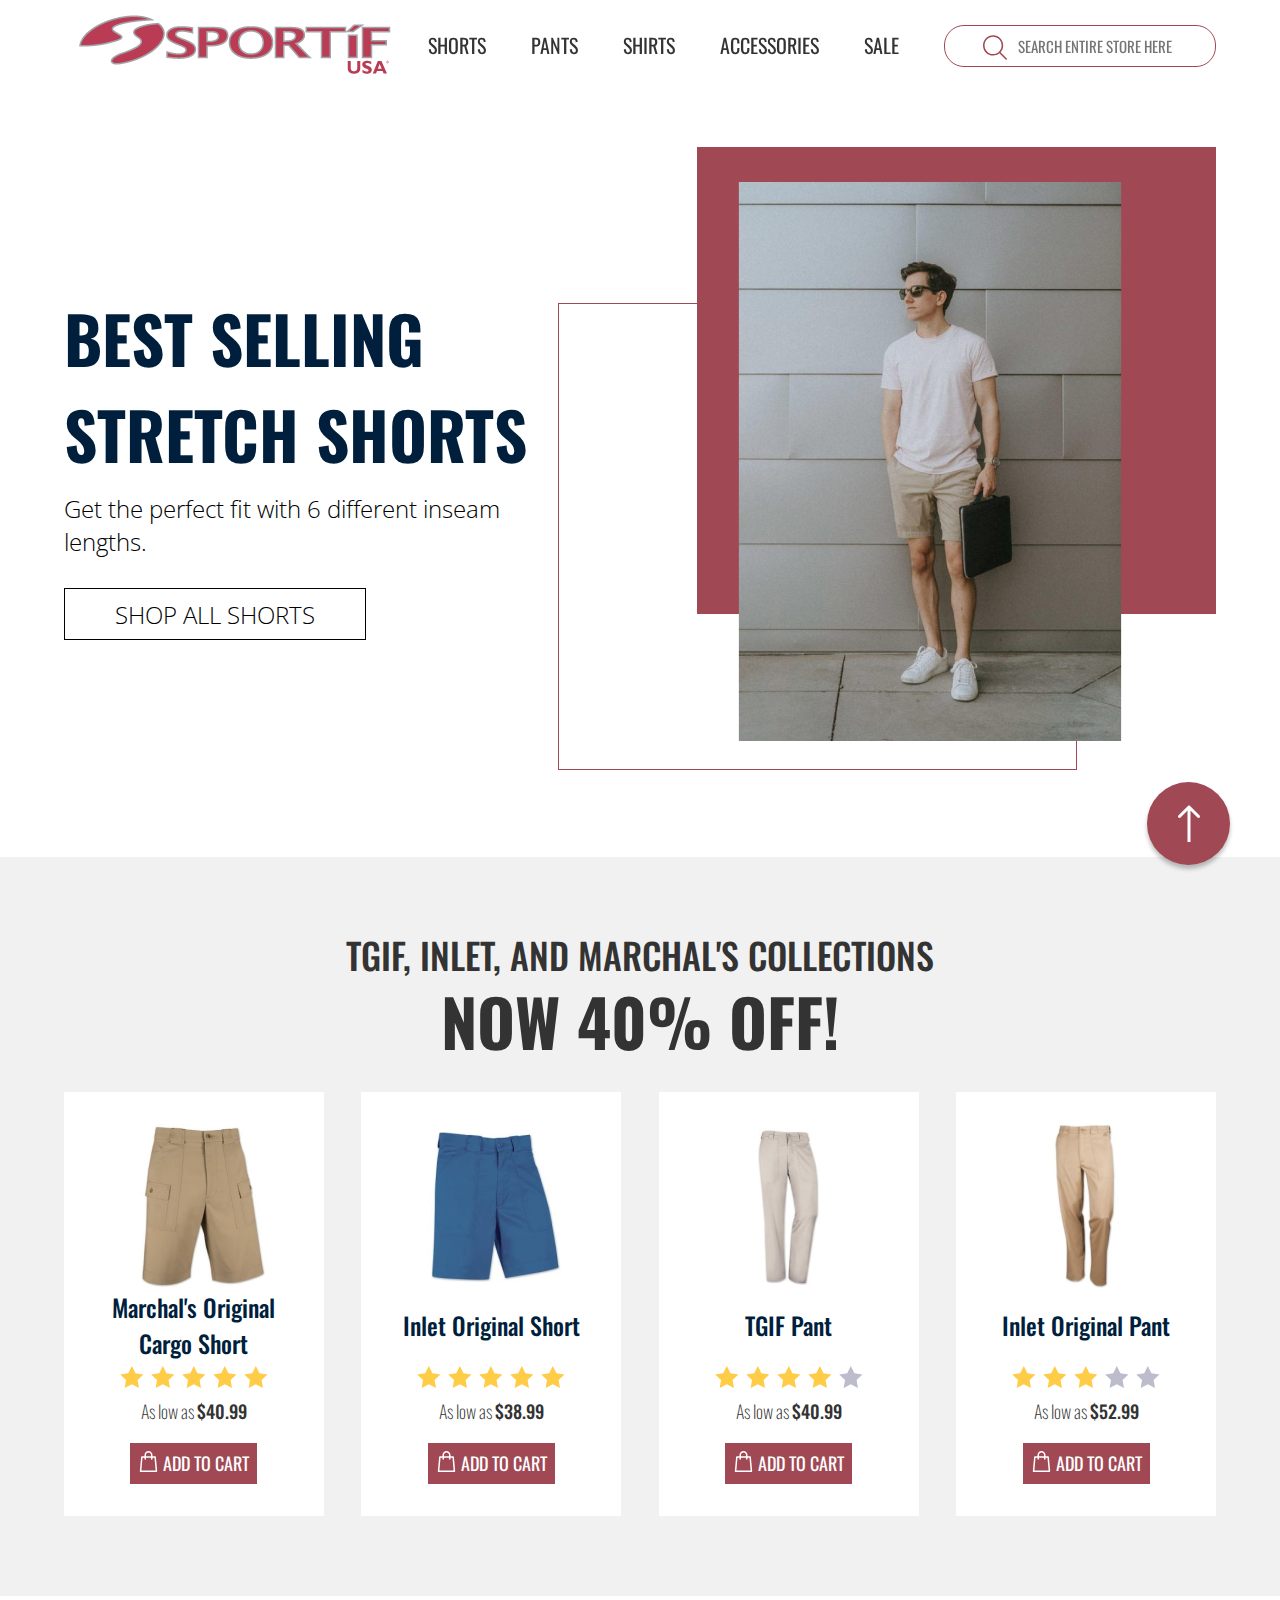
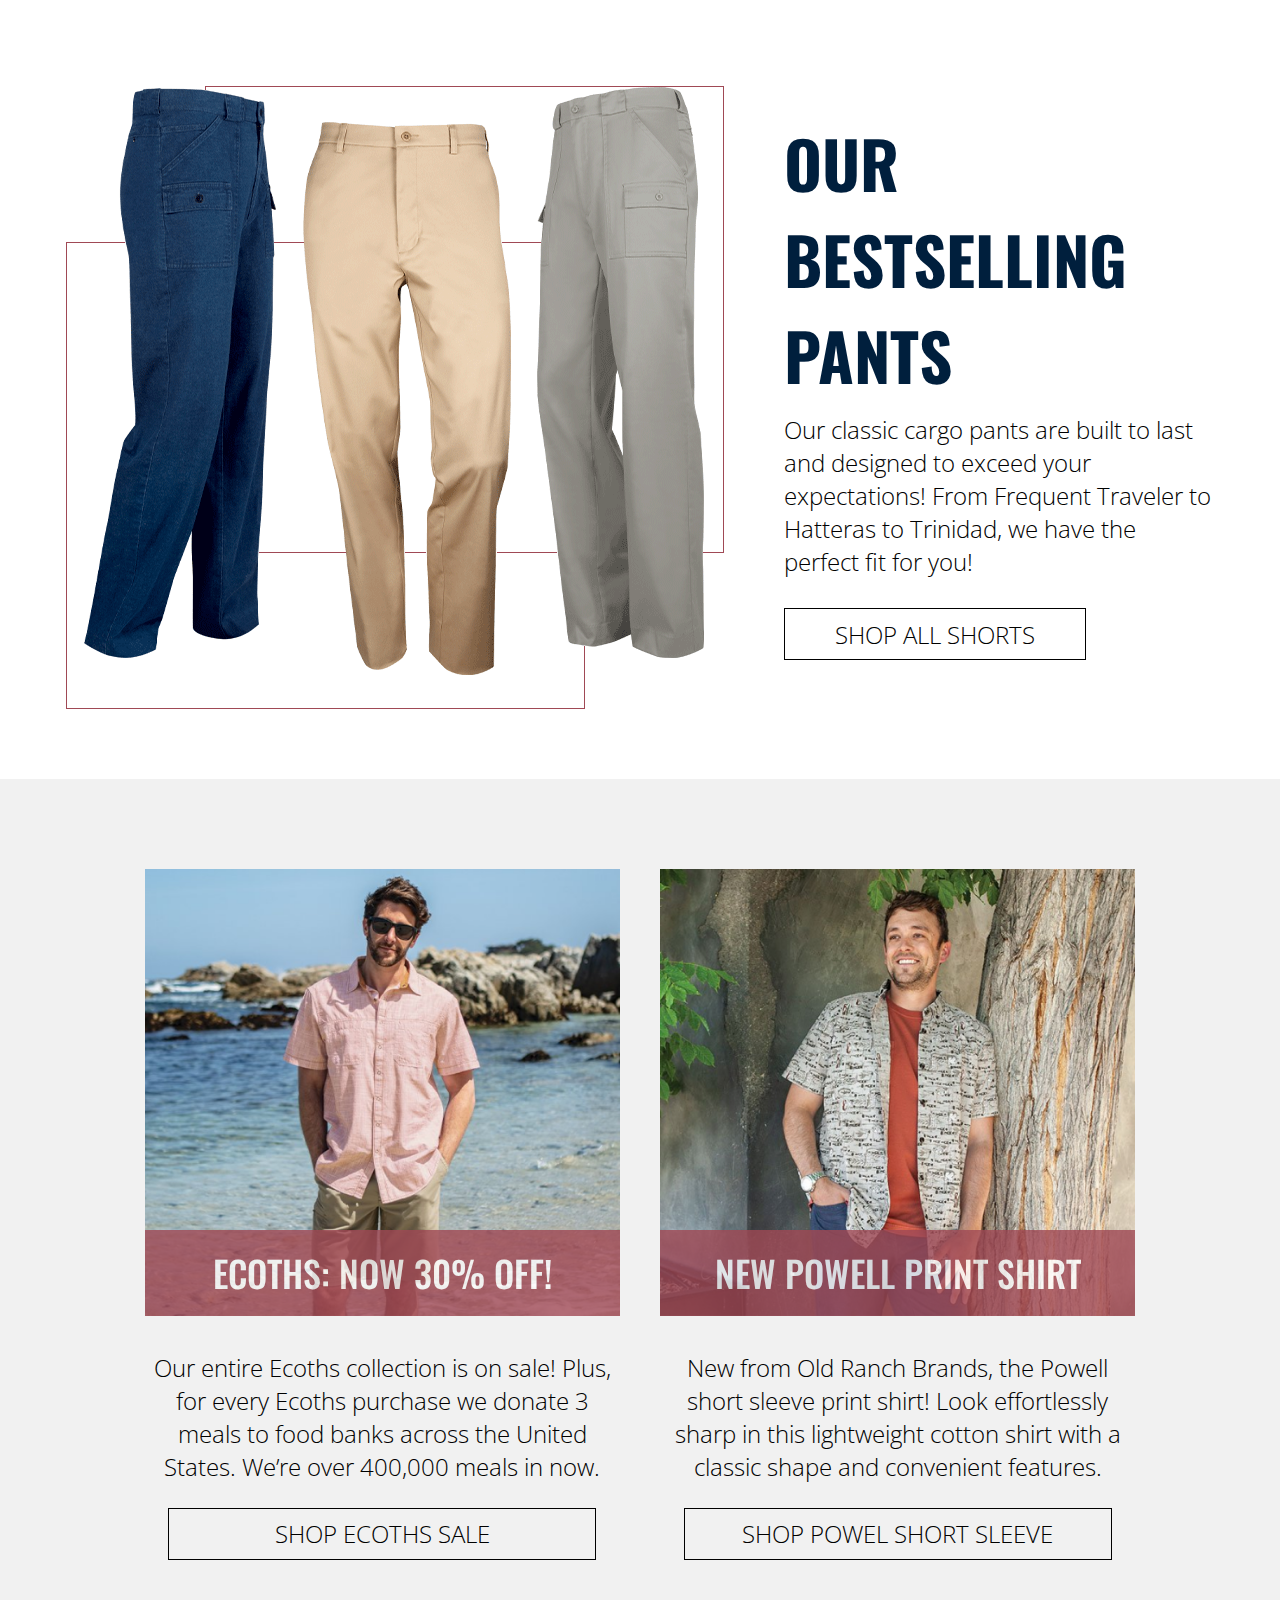
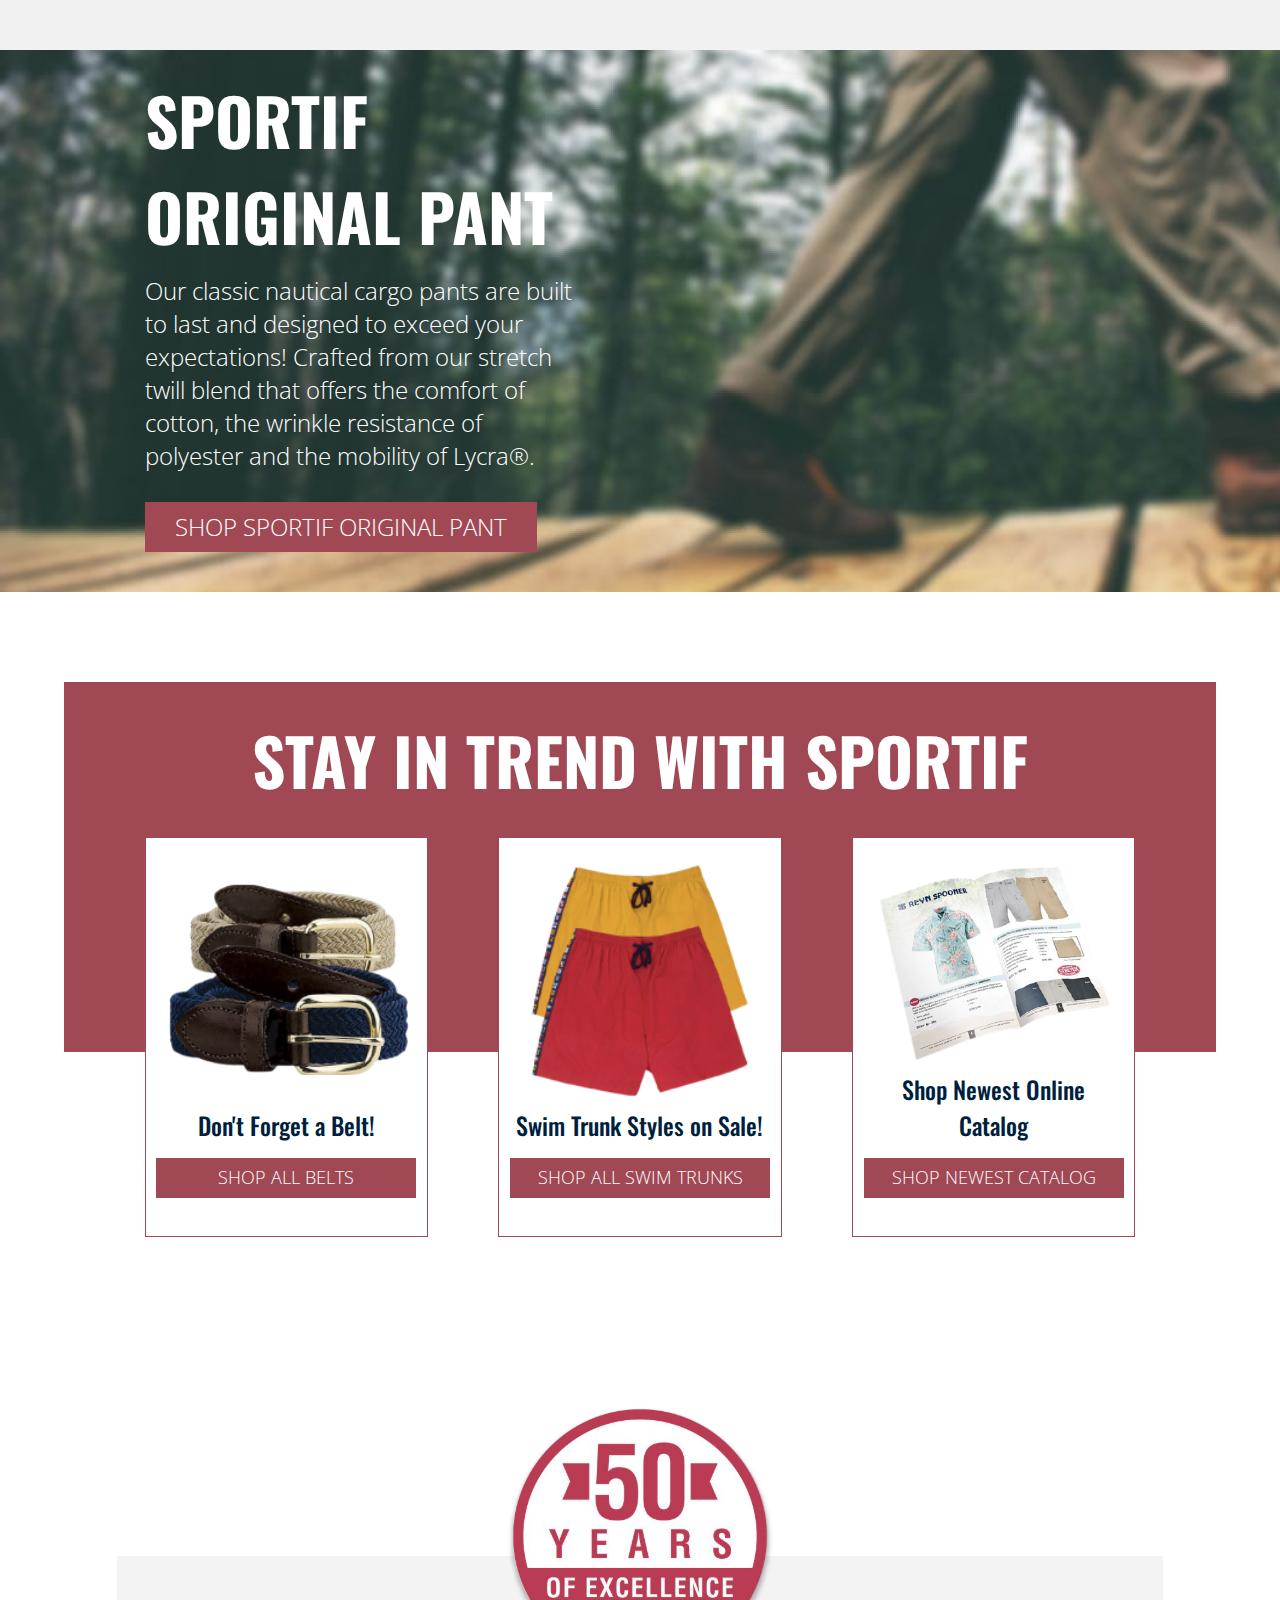
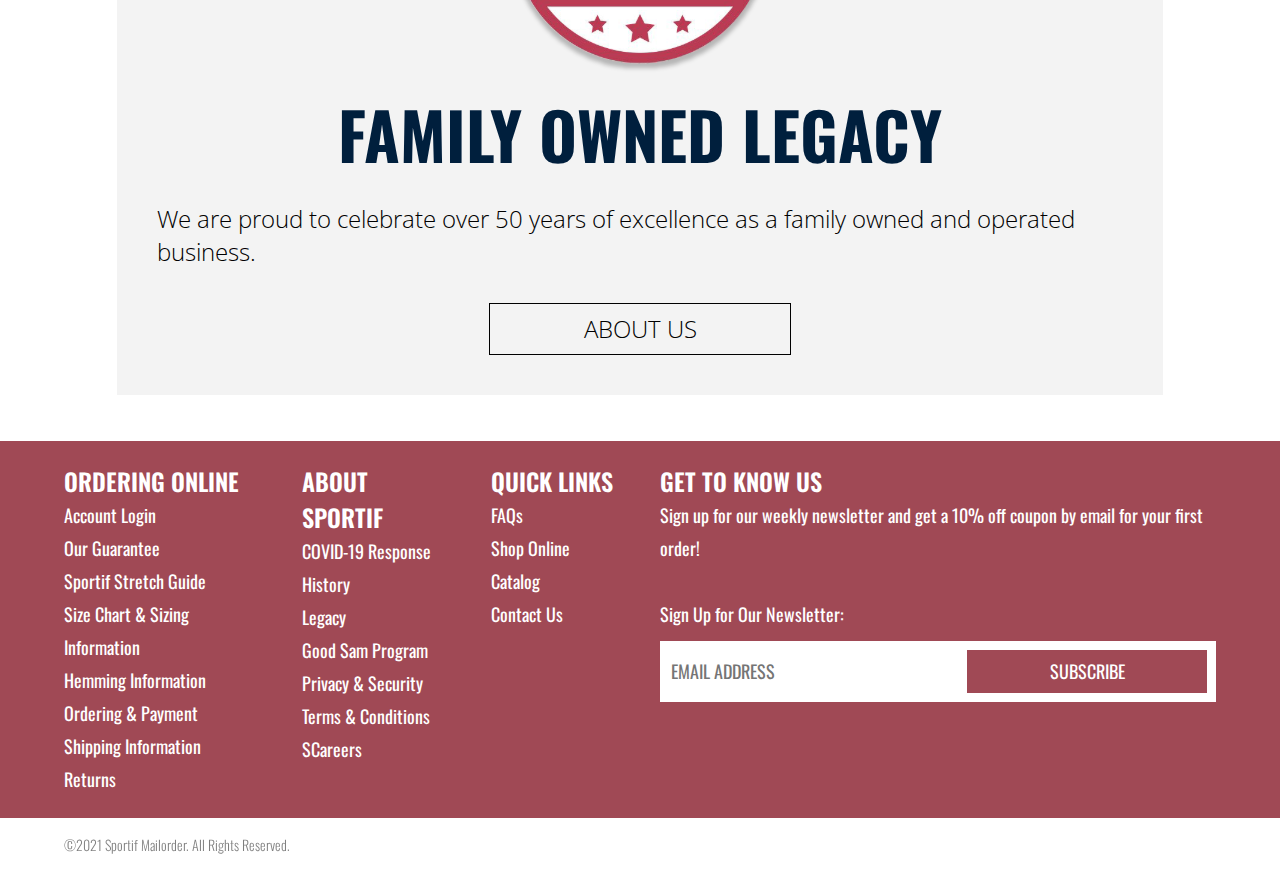
<file: index.html>
<!DOCTYPE html>
<html lang="en">
<head>
    <meta charset="UTF-8">
    <meta http-equiv="X-UA-Compatible" content="IE=edge">
    <meta name="viewport" content="width=device-width, initial-scale=1.0">
    <title>Sportif</title>
    <link rel="stylesheet" href="./css/loader.css">
    <link rel="stylesheet" href="./css/style.css">
    <link rel="stylesheet" href="./css/nav.css">
    <link rel="stylesheet" href="./css/footer.css">
    <link rel="stylesheet" href="./css/main.css">
    <link rel="shortcut icon" href="./img/favicon.png" type="image/x-icon">
    <script src="./code/index.js" type="module"></script>
</head>
<body>
    <nav>
        <div class="container">
            <div class="nav">
                <div class="nav__logo">
                    <a href="#">
                        <img class="logo" src="./img/logo.png" alt="Sprtif">
                    </a>
                </div>
                <div class="nav__navigation">
                    <ul class="nav__menu"> 
                        <li class="nav__item"><a href="#shorts">shorts</a></li>
                        <li class="nav__item"><a href="#pants">pants</a></li>
                        <li class="nav__item"><a href="#shirts">shirts</a></li>
                        <li class="nav__item"><a href="#accessories">accessories</a></li>
                        <li class="nav__item"><a href="#sale">sale</a></li>
                    </ul>
                    <div class="nav__search">
                        <input class="search" type="text" id="main__search" placeholder="search entire store here">
                    </div>
                </div>
            </div>
        </div>
    </nav>
    <a class="up-btn" href="#"></a>
    <section id="shorts" class="header">
        <div class="container">
            <div class="columns">
                <div class="columns_first text-column">
                    <h1 class="title text-column__title">
                        BEST SELLING<br>STRETCH SHORTS
                    </h1>
                    <p class="text-column__description">Get the perfect fit with 6 different inseam lengths.</p>
                    <div class="text-column__btn">
                        <div class="btn to-catalog">
                            SHOP ALL SHORTS
                        </div>
                    </div>
                </div>
                <div class="columns_last picture-in-rect">
                    <div class="picture-in-rect__img">
                        <img src="./img/header.png" alt="styly man">
                    </div>
                    <div class="picture-in-rect__rect picture-in-rect__rect_up picture-in-rect__rect_red"></div>
                    <div class="picture-in-rect__rect picture-in-rect__rect_down"></div>
                </div>
            </div>
        </div>
    </section>
    <section id="sale" class="sale">
        <div class="container">
            <h4 class="sale__subtitle subtitle">
                TGIF, INLET, AND MARCHAL'S COLLECTIONS
            </h4>
            <h3 class="sale__title title">
                NOW 40% OFF!
            </h3>
            <ul class="sale__products">
                <li class="sale__product product-card">
                    <img src="./img/products/image1.png" alt="shorts" class="product-card__img">
                    <div class="product-card__title-place">
                        <h5 class="product-card__title subtitle">
                            Marchal's Original Cargo Short
                        </h5>
                    </div> 
                    <ul class="product-card__rating">
                        <li class="product-card__star"></li>
                        <li class="product-card__star"></li>
                        <li class="product-card__star"></li>
                        <li class="product-card__star"></li>
                        <li class="product-card__star"></li>
                    </ul>
                    <p class="product-card__text">As low as <span class="product-card__price">$40.99</span></p>
                    <div class="product-card__btn">ADD TO CART</div>
                </li>
                <li class="sale__product product-card">
                    <img src="./img/products/image2.png" alt="shorts" class="product-card__img">
                    <div class="product-card__title-place">
                        <h5 class="product-card__title subtitle">Inlet Original Short</h5>
                    </div>
                    <ul class="product-card__rating">
                        <li class="product-card__star"></li>
                        <li class="product-card__star"></li>
                        <li class="product-card__star"></li>
                        <li class="product-card__star"></li>
                        <li class="product-card__star"></li>
                    </ul>
                    <p class="product-card__text">As low as <span class="product-card__price">$38.99</span></p>
                    <div class="product-card__btn">ADD TO CART</div>
                </li>
                <li class="sale__product product-card">
                    <img src="./img/products/image3.png" alt="shorts" class="product-card__img">
                    <div class="product-card__title-place">
                        <h5 class="product-card__title subtitle">TGIF Pant</h5>
                    </div>
                    <ul class="product-card__rating">
                        <li class="product-card__star"></li>
                        <li class="product-card__star"></li>
                        <li class="product-card__star"></li>
                        <li class="product-card__star"></li>
                        <li class="product-card__star product-card__star-void"></li>
                    </ul>
                    <p class="product-card__text">As low as <span class="product-card__price">$40.99</span></p>
                    <div class="product-card__btn">ADD TO CART</div>
                </li>
                <li class="sale__product product-card">
                    <img src="./img/products/image4.png" alt="shorts" class="product-card__img">
                    <div class="product-card__title-place">
                        <h5 class="product-card__title subtitle">Inlet Original Pant</h5>
                    </div>
                    <ul class="product-card__rating">
                        <li class="product-card__star"></li>
                        <li class="product-card__star"></li>
                        <li class="product-card__star"></li>
                        <li class="product-card__star product-card__star-void"></li>
                        <li class="product-card__star product-card__star-void"></li>
                    </ul>
                    <p class="product-card__text">As low as <span class="product-card__price">$52.99</span></p>
                    <div class="product-card__btn">ADD TO CART</div>
                </li>
            </ul>
        </div>
    </section>
    <section id="pants" class="bestseller">
        <div class="container">
            <div class="columns">
                <div class="columns_first picture-in-rect">
                    <div class="picture-in-rect__img bestseller__img">
                        <img src="./img/best-pants.png" alt="best selling pants">
                    </div>
                    <div class="picture-in-rect__rect picture-in-rect__rect_up"></div>
                    <div class="picture-in-rect__rect picture-in-rect__rect_down"></div>
                </div>
                <div class="columns_last text-column">
                    <h2 class="title text-column__title">
                        OUR BESTSELLING PANTS
                    </h2>
                    <p class="text-column__description">
                        Our classic cargo pants are built to last and designed to exceed your expectations! 
                        From Frequent Traveler to Hatteras to Trinidad, we have the perfect fit for you!
                    </p>
                    <div class="text-column__btn btn to-catalog">
                        SHOP ALL SHORTS
                    </div>
                </div>
            </div>
        </div>
    </section>
    <section id="shirts" class="sale2">
        <div class="container">
            <div class="container_small">
                <div class="columns">
                    <div class="category-card sale2__card">
                        <div class="category-card__img">
                            <img src="./img/categories/image1.png" alt="styly man">
                            <h4 class="category-card__title subtitle">
                                ECOTHS: NOW 30% OFF!
                            </h4>
                        </div>
                        <p class="category-card__text">
                            Our entire Ecoths collection is on sale! 
                            Plus, for every Ecoths purchase we donate 3 meals to food banks across the United States. 
                            We’re over 400,000 meals in now.
                        </p>
                        <div class="category-card__btn btn to-catalog">
                            SHOP ECOTHS SALE
                        </div>
                    </div>
                    <div class="category-card sale2__card">
                        <div class="category-card__img">
                            <img src="./img/categories/image2.png" alt="styly man">
                            <h4 class="category-card__title subtitle">
                                NEW POWELL PRINT SHIRT
                            </h4>
                        </div>
                        <p class="category-card__text">
                            New from Old Ranch Brands, the Powell short sleeve print shirt! 
                            Look effortlessly sharp in this lightweight cotton shirt with a classic shape and convenient features.
                        </p>
                        <div class="category-card__btn btn to-catalog">
                            SHOP POWEL SHORT SLEEVE
                        </div>
                    </div>
                </div>
            </div>
        </div>
    </section>
    <section class="article">
        <div class="container">
            <div class="container_small">
                <div class="text-column article__column">
                    <h2 class="title text-column__title">
                        SPORTIF ORIGINAL PANT                    
                    </h2>
                    <p class="text-column__description">
                        Our classic nautical cargo pants are built to last and designed to exceed your expectations! 
                        Crafted from our stretch twill blend that offers the comfort of cotton, 
                        the wrinkle resistance of polyester and the mobility of Lycra®.
                    </p>
                    <div class="btn-red text-column__btn to-catalog">
                        SHOP SPORTIF ORIGINAL PANT
                    </div>
                </div>
            </div>
        </div>
    </section>
    <section id="accessories" class="sale3">
        <div class="container">
            <div class="sale3__bg">
                <h3 class="sale3__title title">
                    STAY IN TREND WITH SPORTIF
                </h3>
                <div class="container_small">
                    <ul class="sale3__products">
                        <li class="sale3__product product-card">
                            <img src="./img/products/belts.png" alt="belts" class="product-card__img">
                            <h3 class="product-card__title subtitle">
                                Don't Forget a Belt!
                            </h3> 
                            <div class="btn-red to-catalog">SHOP ALL BELTS</div>
                        </li>
                        <li class="sale3__product product-card">
                            <img src="./img/products/swim.png" alt="swim" class="product-card__img">
                            <h3 class="product-card__title subtitle">
                                Swim Trunk Styles on Sale!
                            </h3> 
                            <div class="btn-red to-catalog">SHOP ALL SWIM TRUNKS</div>
                        </li>
                        <li class="sale3__product product-card">
                            <img src="./img/products/catalog.png" alt="catalog" class="product-card__img">
                            <h3 class="product-card__title subtitle">
                                Shop Newest Online Catalog
                            </h3> 
                            <div class="btn-red to-catalog">SHOP NEWEST CATALOG</div>
                        </li>
                    </ul>
                </div>
            </div>
        </div>
    </section>
    <section id="about" class="about">
        <div class="container">
            <div class="about__bg">
                <img class="about__mark" src="./img/excellence.svg" alt="50 years of excellence">
                <h2 class="title about__title">
                    FAMILY OWNED LEGACY
                </h2>
                <p class="about__description">
                    We are proud to celebrate over 50 years of excellence as a family owned and operated business.
                </p>
                <div id="aboutUsBtn" class="about__btn btn">
                    ABOUT US
                </div>
            </div>
        </div>
    </section>
    <section class="footer">
        <div class="container">
            <div class="footer__columns columns">
                <div class="footer__column">
                    <h4 class="footer__title subtitle">ORDERING ONLINE</h4>
                    <ul class="footer__list">
                        <li><a href="#" class="footer__item">Account Login</a></li>
                        <li><a href="#" class="footer__item">Our Guarantee</a></li>
                        <li><a href="#" class="footer__item">Sportif Stretch Guide</a></li>
                        <li><a href="#" class="footer__item">Size Chart & Sizing Information</a></li>
                        <li><a href="#" class="footer__item">Hemming Information</a></li>
                        <li><a href="#" class="footer__item">Ordering & Payment</a></li>
                        <li><a href="#" class="footer__item">Shipping Information</a></li>
                        <li><a href="#" class="footer__item">Returns</a></li>
                    </ul>
                </div>
                <div class="footer__column">
                    <h4 class="footer__title subtitle">ABOUT SPORTIF</h4>
                    <ul class="footer__list">
                        <li><a href="#" class="footer__item">COVID-19 Response</a></li>
                        <li><a href="#" class="footer__item">History</a></li>
                        <li><a href="#" class="footer__item">Legacy</a></li>
                        <li><a href="#" class="footer__item">Good Sam Program</a></li>
                        <li><a href="#" class="footer__item">Privacy & Security</a></li>
                        <li><a href="#" class="footer__item">Terms & Conditions</a></li>
                        <li><a href="#" class="footer__item">SCareers</a></li>
                    </ul>
                </div>
                <div class="footer__column">
                    <h4 class="footer__title subtitle">QUICK LINKS</h4>
                    <ul class="footer__list">
                        <li><a href="#" class="footer__item">FAQs</a></li>
                        <li><a href="#" class="footer__item">Shop Online Catalog</a></li>
                        <li><a href="#" class="footer__item">Contact Us</a></li>
                    </ul>
                </div>
                <div class="footer__column">
                    <h4 class="footer__title subtitle">GET TO KNOW US</h4>
                    <p class="footer__text">
                        Sign up for our weekly newsletter and get a 10% off coupon by email for your first order!<br><br>
                        Sign Up for Our Newsletter:
                    </p>
                    <form class="footer__form">
                        <input type="email" name="email" id="email" placeholder="email address">
                        <input type="button" value="subscribe" class="footer__btn btn-red">
                    </form>
                </div>
            </div>
        </div>
    </section>
    <div class="rights">
        <div class="container">
            <p class="rights__sign">©2021 Sportif Mailorder. All Rights Reserved.</p>
        </div>
    </div>
    <div class="loader hide"><div class="lds-ripple"><div></div><div></div></div></div>
</body>
</html>
</file>
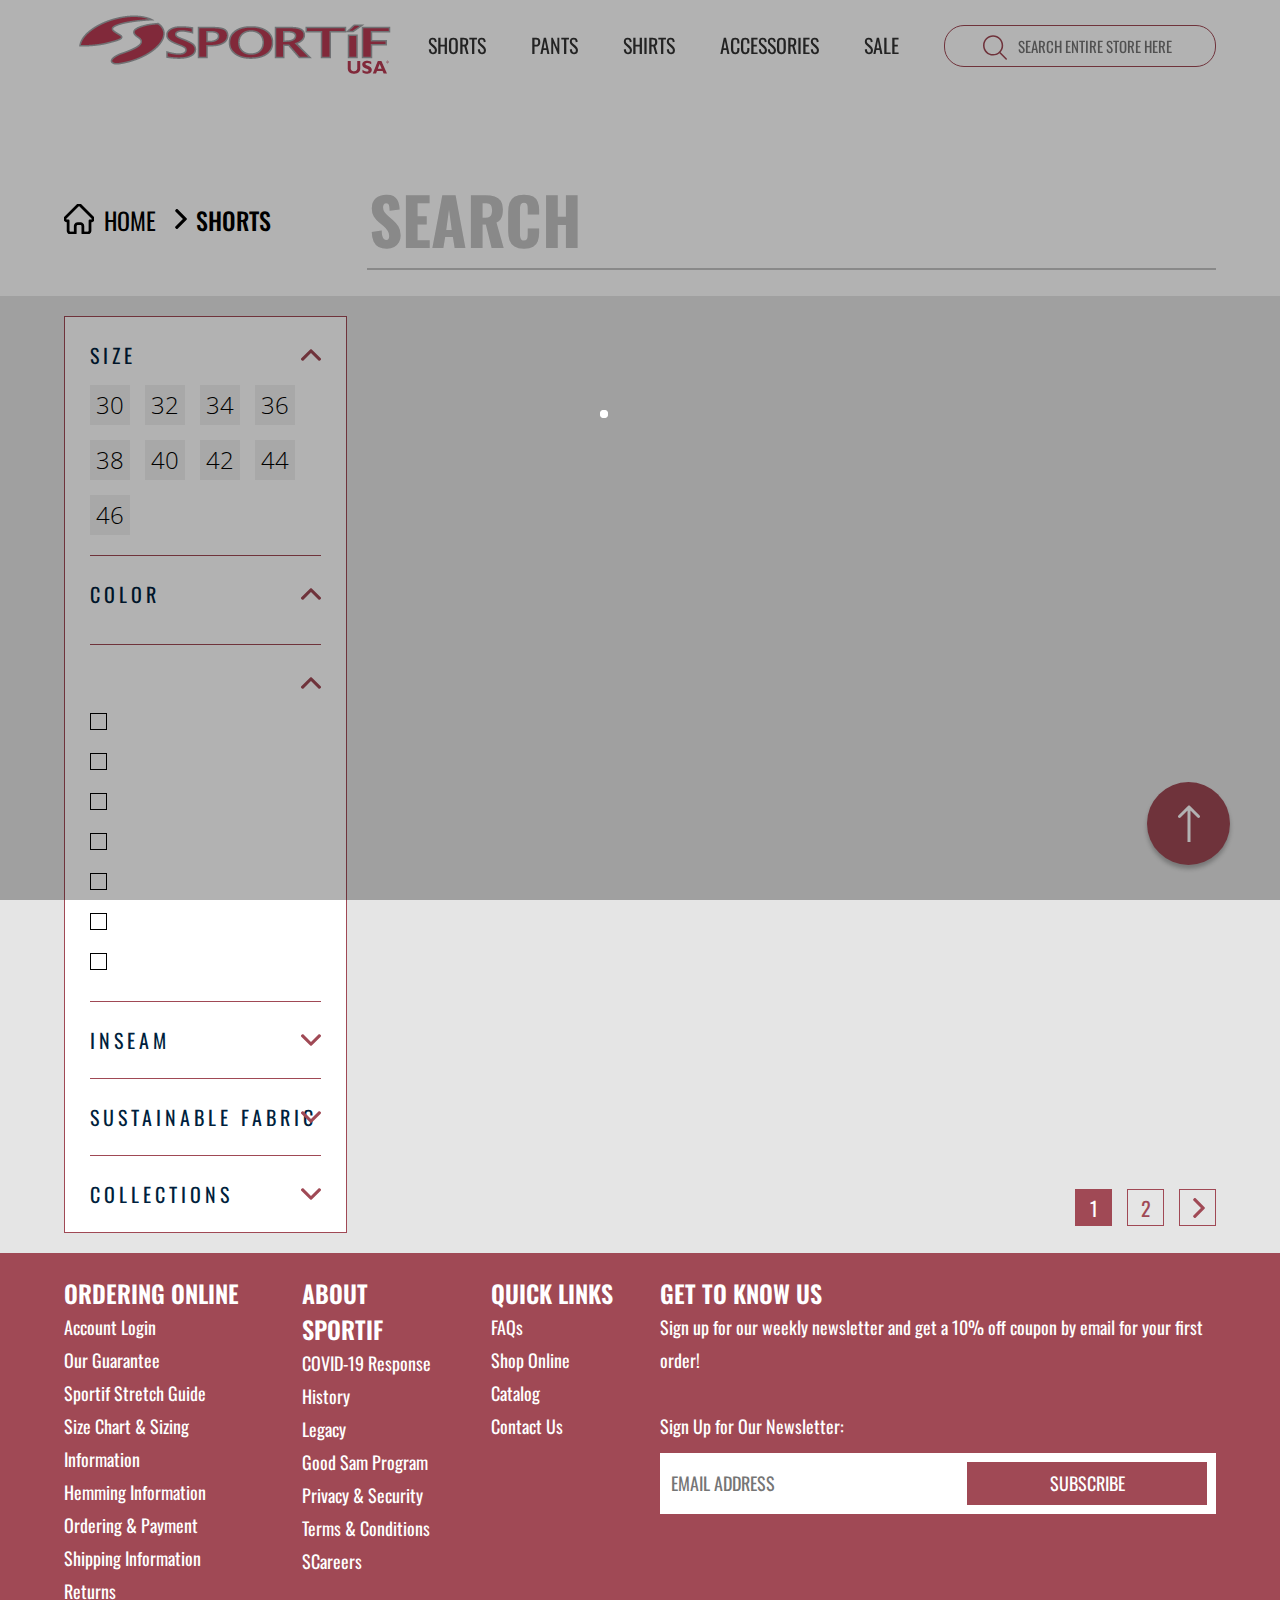
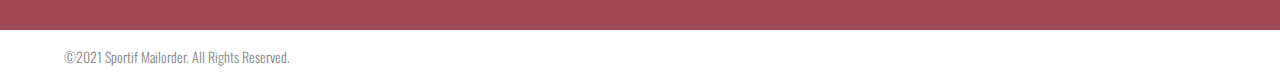
<file: catalog.html>
<!DOCTYPE html>
<html lang="en">
<head>
    <meta charset="UTF-8">
    <meta http-equiv="X-UA-Compatible" content="IE=edge">
    <meta name="viewport" content="width=device-width, initial-scale=1.0">
    <title>Sportif catalog</title>
    <link rel="stylesheet" href="./css/loader.css">
    <link rel="stylesheet" href="./css/style.css">
    <link rel="stylesheet" href="./css/nav.css">
    <link rel="stylesheet" href="./css/footer.css">
    <link rel="stylesheet" href="./css/catalog.css">
    <link rel="shortcut icon" href="./img/favicon.png" type="image/x-icon">
    <script src="./code/catalog.js" type="module"></script>
</head>
<body>

    <nav>
        <div class="container">
            <div class="nav">
                <div class="nav__logo">
                    <a href="./#">
                        <img class="logo" src="./img/logo.png" alt="Sprtif">
                    </a>
                </div>
                <div class="nav__navigation">
                    <ul class="nav__menu"> 
                        <li class="nav__item"><a href="./#shorts">shorts</a></li>
                        <li class="nav__item"><a href="./#pants">pants</a></li>
                        <li class="nav__item"><a href="./#shirts">shirts</a></li>
                        <li class="nav__item"><a href="./#accessories">accessories</a></li>
                        <li class="nav__item"><a href="./#sale">sale</a></li>
                    </ul>
                    <div class="nav__search">
                        <input class="search" type="text" data-purpose="search" placeholder="search entire store here">
                    </div>
                </div>
            </div>
        </div>
    </nav>

    <header class="catalog__header">
        <div class="container catalog__wrapper">
            <div class="catalog__breadcrumbs breadcrumbs">
                <a href="/#" class="breadcrumbs__home">home</a>
                <a href="#" class="breadcrumbs__next-page">shorts</a>
            </div>
            <input class="catalog__search title" data-purpose="search" placeholder="search"/>
        </div>
    </header>

    <a class="up-btn" href="#"></a>

    <section class="catalog">
        <div class="container">
            <div id="catalog" class="catalog__wrapper">
                <aside class="catalog__sidebar sidebar">
                    <section id="size" class="sidebar__section">
                        <div class="sidebar__toggle"></div>
                        <h3 class="sidebar__title subtitle">size</h3>
                        <ul class="sidebar__grid">
                            <li>30</li><li>32</li><li>34</li><li>36</li><li>38</li>
                            <li>40</li><li>42</li><li>44</li><li>46</li>
                        </ul>
                    </section>
                    <section id="color" class="sidebar__section">
                        <div class="sidebar__toggle"></div>
                        <h3 class="sidebar__title subtitle">color</h3>
                        <ul id="color-grid" class="sidebar__grid"></ul>
                    </section>
                    <section class="sidebar__section">
                        <div class="sidebar__toggle"></div>
                        <h3 class="sidebar__title subtitle"></h3>
                        <ul class="sidebar__list">
                            <li></li>
                            <li></li>
                            <li></li>
                            <li></li>
                            <li></li>
                            <li></li>
                            <li></li>
                        </ul>
                    </section>
                    <section id="inseam" class="sidebar__section">
                        <div class="sidebar__toggle sidebar__expand"></div>
                        <h3 class="sidebar__title subtitle">inseam</h3>
                        </ul>
                    </section>
                    <section id="fabric" class="sidebar__section">
                        <div class="sidebar__toggle sidebar__expand"></div>
                        <h3 class="sidebar__title subtitle">sustainable fabric</h3>
                        </ul>
                    </section>
                    <section id="collections" class="sidebar__section">
                        <div class="sidebar__toggle sidebar__expand"></div>
                        <h3 class="sidebar__title subtitle">collections</h3>
                        </ul>
                    </section>
                </aside>
                <section class="catalog__products"></section>
                <ul class="paggination">
                    <li class="paggination__prev hide"></li>
                    <li class="paggination__current">1</li>
                    <li>2</li>
                    <li class="paggination__next"></li>
                </ul>
            </div>
        </div>
    </section>

    <section class="footer">
        <div class="container">
            <div class="footer__columns columns">
                <div class="footer__column">
                    <h4 class="footer__title subtitle">ORDERING ONLINE</h4>
                    <ul class="footer__list">
                        <li><a href="#" class="footer__item">Account Login</a></li>
                        <li><a href="#" class="footer__item">Our Guarantee</a></li>
                        <li><a href="#" class="footer__item">Sportif Stretch Guide</a></li>
                        <li><a href="#" class="footer__item">Size Chart & Sizing Information</a></li>
                        <li><a href="#" class="footer__item">Hemming Information</a></li>
                        <li><a href="#" class="footer__item">Ordering & Payment</a></li>
                        <li><a href="#" class="footer__item">Shipping Information</a></li>
                        <li><a href="#" class="footer__item">Returns</a></li>
                    </ul>
                </div>
                <div class="footer__column">
                    <h4 class="footer__title subtitle">ABOUT SPORTIF</h4>
                    <ul class="footer__list">
                        <li><a href="#" class="footer__item">COVID-19 Response</a></li>
                        <li><a href="#" class="footer__item">History</a></li>
                        <li><a href="#" class="footer__item">Legacy</a></li>
                        <li><a href="#" class="footer__item">Good Sam Program</a></li>
                        <li><a href="#" class="footer__item">Privacy & Security</a></li>
                        <li><a href="#" class="footer__item">Terms & Conditions</a></li>
                        <li><a href="#" class="footer__item">SCareers</a></li>
                    </ul>
                </div>
                <div class="footer__column">
                    <h4 class="footer__title subtitle">QUICK LINKS</h4>
                    <ul class="footer__list">
                        <li><a href="#" class="footer__item">FAQs</a></li>
                        <li><a href="#" class="footer__item">Shop Online Catalog</a></li>
                        <li><a href="#" class="footer__item">Contact Us</a></li>
                    </ul>
                </div>
                <div class="footer__column">
                    <h4 class="footer__title subtitle">GET TO KNOW US</h4>
                    <p class="footer__text">
                        Sign up for our weekly newsletter and get a 10% off coupon by email for your first order!<br><br>
                        Sign Up for Our Newsletter:
                    </p>
                    <form class="footer__form">
                        <input type="email" name="email" id="email" placeholder="email address">
                        <input type="button" value="subscribe" class="footer__btn btn-red">
                    </form>
                </div>
            </div>
        </div>
    </section>
    <div class="rights">
        <div class="container">
            <p class="rights__sign">©2021 Sportif Mailorder. All Rights Reserved.</p>
        </div>
    </div>
    <div class="loader hide"><div class="lds-ripple"><div></div><div></div></div></div>
</body>
</html>
</file>
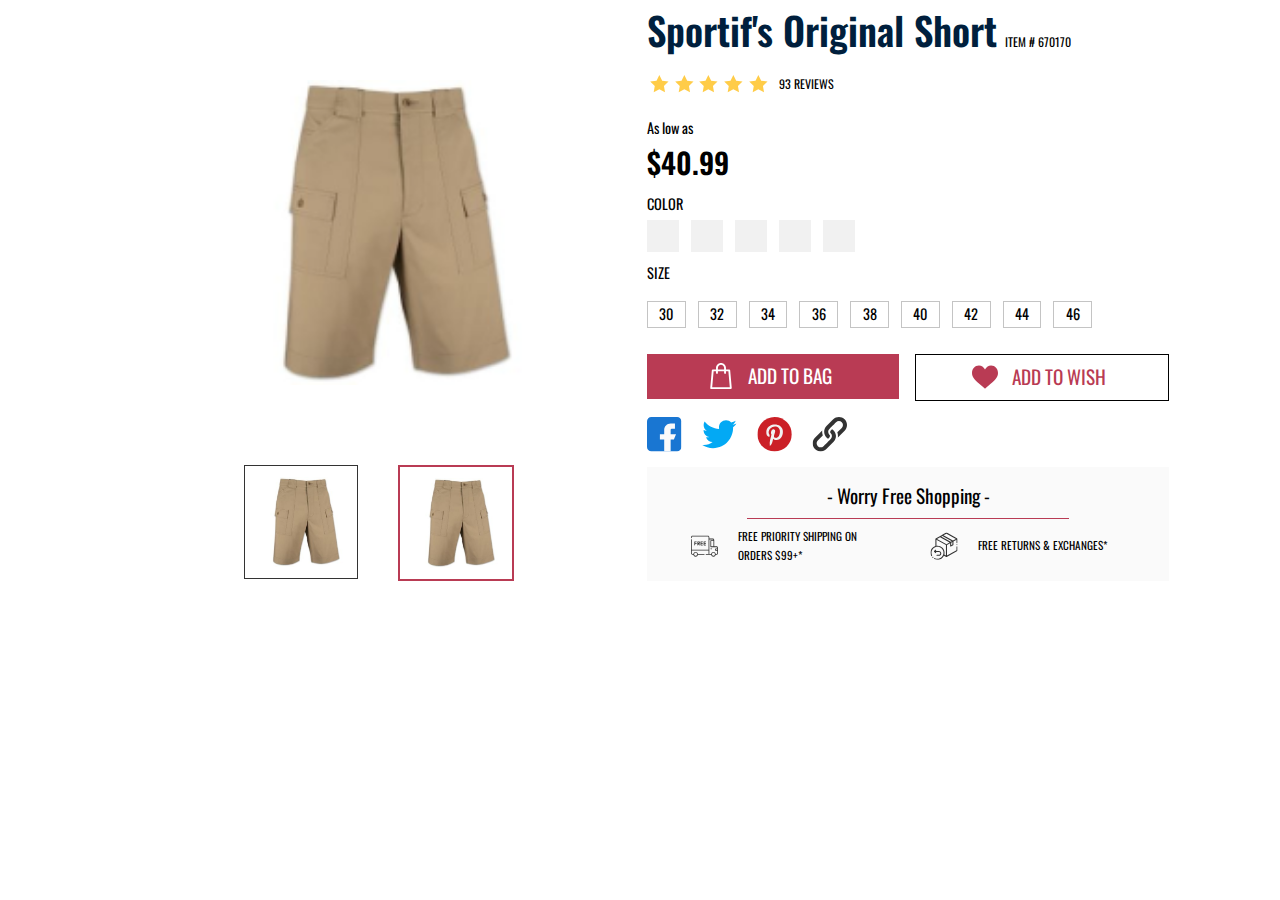
<file: product.html>
<!DOCTYPE html>
<html lang="en">
<head>
    <meta charset="UTF-8">
    <meta http-equiv="X-UA-Compatible" content="IE=edge">
    <meta name="viewport" content="width=device-width, initial-scale=1.0">
    <title>Sportif product</title>
    <link rel="stylesheet" href="./css/style.css">
    <link rel="stylesheet" href="./css/catalog.css">
    <link rel="stylesheet" href="./css/product.css">
    <link rel="shortcut icon" href="./img/favicon.png" type="image/x-icon">
</head>
<body>
    <div class="product__review">
        <div class="product__pictures">
            <div class="product__picture-main">
                <img src="./img/products/image1.png" alt="shorts" class="product__img">
            </div>            
            <div class="product__previews">
                <div class="product__preview">
                    <img src="./img/products/image1.png" alt="shorts" class="product__img-small">
                </div>
                <div class="product__preview product__preview-active">
                    <img src="./img/products/image1.png" alt="shorts" class="product__img-small">    
                </div>
            </div>
        </div>
        <div class="product__description">
            <div class="product__wrapper product__wrapper-title">
                <h5 class="product__title subtitle">
                    Sportif's Original Short
                </h5>
                <p class="product__comment">ITEM # 670170</p>
            </div>
            <div class="product__wrapper product__wrapper-rating">
                <ul class="product-card__rating">
                    <li class="product-card__star"></li>
                    <li class="product-card__star"></li>
                    <li class="product-card__star"></li>
                    <li class="product-card__star"></li>
                    <li class="product-card__star"></li>
                </ul>
                <p class="product__comment">93 REVIEWS</p>
            </div>
            <div class="product__wrapper-price">
                <p class="product__subtitle">As low as</p>
                <span class="product__price">$40.99</span>
            </div>
            <div class="product__wrapper-color">
                <p class="product__subtitle">COLOR</p>
                <ul class="product__colors sidebar__grid">
                    <li class="product__color color-black"></li>
                    <li class="product__color color-gray"></li>
                    <li class="product__color color-beige"></li>
                    <li class="product__color color-blue"></li>
                    <li class="product__color color-brown"></li>
                </ul>
            </div>
            <div class="product__wrapper-size">
                <p class="product__subtitle">SIZE</p>
                <ul class="product__sizes">
                    <li>30</li><li>32</li><li>34</li><li>36</li><li>38</li>
                    <li>40</li><li>42</li><li>44</li><li>46</li>
                </ul>
            </div>
            <div class="product__wrapper-btns">
                <div class="product__btn">
                    <span class="product-card__btn">ADD TO BAG</span></div>
                <div class="product__btn product__wishlist-btn">
                    <span class="product-card__btn">ADD TO WISH</span>
                    </div>
            </div>
            <div class="product__wrapper-socials">
                <a href="http://facebook.com">
                    <img src="./img/icons/facebook.svg" alt="facebook">
                </a>
                <a href="http://twitter.com">
                    <img src="./img/icons/twitter.svg" alt="twitter">
                </a>
                <a href="http://pinterest.com">
                    <img src="./img/icons/pinterest.svg" alt="pinteres">
                </a>
                <a href="http://link.com">
                    <img src="./img/icons/link.svg" alt="link">
                </a>
            </div>
            <div class="product__shipping shipping">
                <h3 class="shipping__title">- Worry Free Shopping -</h3>
                <div class="shipping__wrapper">
                    <div class="shipping__delivery delivery">
                        <img class="delivery__img" src="./img/icons/free-delivery.svg" alt="free delivery">
                        <p class="delivery__text">
                            FREE PRIORITY SHIPPING ON ORDERS $99+*
                        </p>
                    </div>
                    <div class="shipping__delivery delivery">
                        <img class="delivery__img" src="./img/icons/exchange.svg" alt="exchange">
                        <p class="delivery__text">
                            FREE RETURNS & EXCHANGES*
                        </p>
                    </div>
                </div>
            </div>
        </div>
    </div>            
</body>
</html>
</file>
<file: css/loader.css>
.loader{
    position: fixed;
    top: 0;
    left: 0;
    right: 0;
    bottom: 0;
    z-index: 1000;
    background-color: rgba(0, 0, 0, 0.3);
    display: flex;
    justify-content: center;
    align-items: center;
}

.lds-ripple {
    display: inline-block;
    position: relative;
    width: 80px;
    height: 80px;
  }
  .lds-ripple div {
    position: absolute;
    border: 4px solid #fff;
    opacity: 1;
    border-radius: 50%;
    animation: lds-ripple 1s cubic-bezier(0, 0.2, 0.8, 1) infinite;
  }
  .lds-ripple div:nth-child(2) {
    animation-delay: -0.5s;
  }
  @keyframes lds-ripple {
    0% {
      top: 36px;
      left: 36px;
      width: 0;
      height: 0;
      opacity: 0;
    }
    4.9% {
      top: 36px;
      left: 36px;
      width: 0;
      height: 0;
      opacity: 0;
    }
    5% {
      top: 36px;
      left: 36px;
      width: 0;
      height: 0;
      opacity: 1;
    }
    100% {
      top: 0px;
      left: 0px;
      width: 72px;
      height: 72px;
      opacity: 0;
    }
  }
</file>
<file: css/style.css>
@import url("https://fonts.googleapis.com/css2?family=Open+Sans:wght@300&family=Oswald:wght@200;400;500;600;700&display=swap");
html {
  position: relative;
  font-size: 10px;
}

body {
  font-size: 2.4rem;
  font-weight: 300;
  line-height: 3.3rem;
  font-family: "Open Sans";
  color: #000000;
  margin: 0;
}

a {
  text-decoration: none;
}

li {
  list-style: none;
}

ul, p {
  padding: 0;
  margin: 0;
}

.hide {
  display: none !important;
}

.container {
  max-width: 132rem;
  margin: 0 auto;
  width: 90%;
}
.container_small {
  width: 86%;
  margin: 0 auto;
}

.btn, .btn-red {
  text-align: center;
  border: 1px solid #000000;
  vertical-align: middle;
  height: 5rem;
  width: -webkit-fit-content;
  width: -moz-fit-content;
  width: fit-content;
  min-width: 24rem;
  padding: 0px 3rem;
  display: flex;
  justify-content: center;
  align-items: center;
  cursor: pointer;
  transition: background-color 0.3s ease-in-out;
}

.btn:hover {
  background-color: rgba(0, 0, 0, 0.0784313725);
}

.btn-red {
  color: #fff;
  background-color: #A04955;
  border: none;
}

.up-btn {
  width: 8.3rem;
  height: 8.3rem;
  background-color: #A04955;
  border-radius: 50%;
  background-image: url("../../img/icons/arrow.svg");
  background-repeat: no-repeat;
  background-position: 50%;
  position: fixed;
  right: 5rem;
  bottom: 3.5rem;
  display: block;
  z-index: 99;
  box-shadow: 0px 4px 4px rgba(0, 0, 0, 0.25);
}

.subtitle {
  font-family: "Oswald";
  font-size: 3.6rem;
  font-weight: 500;
  line-height: 3.6rem;
  color: #001F3D;
  margin: 0;
}

.title {
  font-family: "Oswald";
  font-size: 6.5rem;
  font-weight: 700;
  line-height: 9.6rem;
  color: #001F3D;
  margin: 0;
}

.text-column {
  display: flex;
  flex-direction: column;
  justify-content: center;
  z-index: 3;
}
.text-column__title {
  margin: 0;
}
.text-column__description {
  margin: 1rem 0 3rem;
}

.picture-in-rect {
  position: relative;
}
.picture-in-rect__img {
  position: relative;
  margin: 3.5rem -1.1rem;
  z-index: 10;
}
.picture-in-rect__rect {
  position: absolute;
  width: 51.7rem;
  height: 46.5rem;
  z-index: 0;
  border: 1px solid #A04955;
}
.picture-in-rect__rect_up {
  right: 0;
  top: 0;
}
.picture-in-rect__rect_down {
  right: 13.9rem;
  top: 15.6rem;
}
.picture-in-rect__rect_red {
  background: #A04955;
}

.columns {
  display: flex;
  justify-content: space-between;
}
.columns_last {
  margin-left: 6rem;
}

.product-card {
  font-family: "Oswald";
  font-size: 1.8rem;
  display: flex;
  flex-direction: column;
  align-items: center;
  background-color: #fff;
  padding: 2.7rem 1.7rem 3.8rem;
}
.product-card__title {
  font-size: 2.4rem;
  text-align: center;
}
.product-card__title-place {
  flex: 1 0 auto;
  display: flex;
  align-items: center;
  justify-content: center;
}
.product-card__rating {
  display: flex;
  justify-content: center;
}
.product-card__star {
  width: 2.4rem;
  height: 2.4rem;
  margin: 0.5rem 0.35rem;
  background-image: url("../../img/icons/star.svg");
  background-repeat: no-repeat;
  background-size: 2.4rem;
}
.product-card__star-void {
  background-image: url("../../img/icons/grey-star.svg");
}
.product-card__text {
  font-weight: 200;
}
.product-card__price {
  font-weight: 500;
}
.product-card__btn {
  margin-top: 1.5rem;
  background-image: url("../../img/icons/shopping-bag.svg");
  background-repeat: no-repeat;
  background-position: 0.9rem 0.8rem;
  padding: 0.4rem 0.8rem 0.4rem 3.3rem;
  font-weight: 400;
  background-color: #A04955;
  color: #fff;
  cursor: pointer;
  width: -webkit-fit-content;
  width: -moz-fit-content;
  width: fit-content;
}

.category-card {
  text-align: center;
  display: flex;
  flex-direction: column;
  align-items: center;
}
.category-card__img {
  position: relative;
  display: flex;
  cursor: pointer;
}
.category-card__img img {
  width: 100%;
}
.category-card__title {
  height: 8.6rem;
  position: absolute;
  bottom: 0;
  left: 0;
  color: #fff;
  background-color: #A04955;
  opacity: 0.8;
  width: 100%;
  display: flex;
  justify-content: center;
  align-items: center;
}
.category-card__text {
  margin: 3.5rem 0 2.5rem;
  flex: 1 0 auto;
}
.category-card__btn {
  width: 36.6rem;
}
</file>
<file: css/nav.css>
.nav {
  font-family: "Oswald";
  font-weight: 400;
  display: flex;
  justify-content: space-between;
  text-transform: uppercase;
  margin: 1.3rem 0;
  position: fixed;
  z-index: 99;
  top: 0;
  width: 90%;
  max-width: 132rem;
}
.nav__navigation {
  display: flex;
}
.nav__menu {
  display: flex;
  list-style: none;
  margin: 0;
}
.nav__item {
  margin-right: 1.1rem;
  font-size: 2rem;
  line-height: 3rem;
}
.nav__item a {
  color: #333333;
  display: inline-block;
  padding: 1.7rem;
  transition: background-color 0.3s ease-in-out;
}
.nav__item a:hover {
  background-color: rgba(160, 73, 85, 0.2078431373);
}
.nav__search {
  display: flex;
}

.search {
  border: 1px solid #A04955;
  border-radius: 2rem;
  width: 17.7rem;
  height: 2.2rem;
  font-size: 1.5rem;
  line-height: 2.2rem;
  margin: 1.2rem 0 1.2rem 1.7rem;
  padding: 0.9rem 2rem 0.9rem 7.3rem;
  text-transform: uppercase;
  font-family: "Oswald";
  font-weight: 400;
  background: url("../img/icons/lens.svg") no-repeat;
  background-position: 3.8rem 0.9rem;
}
</file>
<file: css/footer.css>
.footer {
  background-color: #A04955;
}
.footer__columns {
  color: #fff;
  font-family: "Oswald";
  font-size: 1.8rem;
  font-weight: 400;
}
.footer__column {
  margin: 2.2rem;
}
.footer__column:hover {
  text-shadow: 0 4px 4px rgba(0, 0, 0, 0.2509803922);
}
.footer__column:first-child {
  margin-left: 0;
}
.footer__column:last-child {
  margin-right: 0;
}
.footer__title {
  font-size: 2.4rem;
  font-weight: 600;
  color: #fff;
}
.footer__item {
  color: #fff;
  display: block;
}
.footer__form {
  background-color: #fff;
  padding: 0.9rem;
  display: flex;
  justify-content: space-between;
  margin: 1rem 0;
}
.footer__form input {
  font-family: "Oswald";
  font-weight: 400;
  font-size: 1.8rem;
  line-height: 3.3rem;
  text-transform: uppercase;
}
.footer__form input[type=email] {
  flex: 1 1 auto;
  border: none;
}
.footer__btn {
  width: 16.7rem;
  height: 4.3rem;
}

.rights__sign {
  font-size: 1.4rem;
  margin: 1rem 0;
  opacity: 0.5;
  font-family: "Oswald";
}
</file>
<file: css/main.css>
.header {
  margin-top: 6rem;
  padding: 8.7rem 0 9rem;
  height: 62rem;
}

.sale {
  background-color: #F1F1F1;
  color: #333333;
  text-align: center;
  font-weight: 500;
  padding: 8rem 0;
}
.sale__subtitle {
  color: #333333;
}
.sale__title {
  color: #333333;
}
.sale__products {
  margin-top: 2.3rem;
  display: flex;
  justify-content: space-between;
}
.sale__product {
  background-color: white;
  padding: 3.2rem;
  width: 17%;
}

.bestseller {
  padding: 9rem 0;
}
.bestseller__img {
  margin: -1.2rem 0;
}

.sale2 {
  background-color: #F1F1F1;
  padding: 9rem 0;
}
.sale2__card {
  width: 48%;
}

.article {
  background-image: url("../../img/rectangle.png");
  background-repeat: no-repeat;
  background-size: cover;
}
.article * {
  color: #fff;
}
.article__column {
  width: 48%;
  padding: 2.2rem 0 4rem;
}
.article .text-column__description {
  width: 90%;
}

.sale3 {
  padding: 9rem 0;
}
.sale3__bg {
  background-color: #A04955;
  height: 34rem;
  padding-top: 3rem;
  position: relative;
}
.sale3__title {
  color: white;
  text-align: center;
}
.sale3__products {
  position: absolute;
  bottom: -50%;
  width: 86%;
  display: flex;
  justify-content: space-between;
}
.sale3__product {
  width: 25%;
  border: 1px solid #A04955;
}
.sale3__product img {
  flex: 1 1 auto;
  margin-bottom: 1rem;
}
.sale3__product .btn-red {
  font-family: "Open sans";
  margin-top: 1.5rem;
  width: 22rem;
  height: 4rem;
  padding: 0 1rem;
}

.about__bg {
  display: flex;
  flex-direction: column;
  align-items: center;
  background-color: #f3f3f3;
  margin: 41.4rem 5.3rem 4.6rem;
  padding: 13rem 4rem 4rem;
  position: relative;
}
.about__mark {
  position: absolute;
  top: -15.5rem;
}
.about__description {
  padding: 2rem 0 3.5rem;
}
</file>
<file: css/catalog.css>
.catalog {
  background-color: #e5e5e5;
}
.catalog__header {
  margin: 8rem 0 0 0;
  padding: 7rem 0 0.6rem;
  font-weight: 500;
  font-family: "Oswald";
  text-transform: uppercase;
}
.catalog__wrapper {
  display: grid;
  grid-template-columns: 1fr 3fr;
  align-items: stretch;
  justify-content: stretch;
  grid-gap: 2rem;
  padding: 2rem 0;
}
.catalog__breadcrumbs {
  align-self: center;
}
.catalog__search {
  text-transform: uppercase;
  border: none;
  border-bottom: 2px solid #c4c4c4;
  color: #8d8d8d;
}
.catalog__search::-moz-placeholder {
  color: #c4c4c4;
}
.catalog__search:-ms-input-placeholder {
  color: #c4c4c4;
}
.catalog__search::placeholder {
  color: #c4c4c4;
}
.catalog__sidebar {
  grid-row: 1/3;
  align-self: flex-start;
}
.catalog__products {
  display: grid;
  grid-template-columns: repeat(3, 1fr);
  grid-gap: 2rem;
}
.catalog__product {
  flex-basis: 28rem;
  box-shadow: 0px 4px 4px 0px rgba(0, 0, 0, 0.2509803922);
}

.breadcrumbs {
  display: flex;
}
.breadcrumbs > a {
  padding: 2rem 1.5rem 2rem 2.5rem;
  color: black;
  display: block;
}
.breadcrumbs__home {
  padding-left: 4rem !important;
  font-weight: 400;
  background-image: url("../../img/icons/home.png");
  background-repeat: no-repeat;
  background-position: 0 2rem;
  background-size: 3rem 3rem;
}
.breadcrumbs__next-page {
  background-image: url("../../img/icons/right-arrow.svg");
  background-repeat: no-repeat;
  background-position: 0 2.5rem;
  background-size: 2rem 2rem;
}

.sidebar {
  background-color: #fff;
  border: 1px solid #A04955;
  padding: 0 2.5rem;
}
.sidebar__section {
  border-bottom: 1px solid #A04955;
  padding: 2rem 0;
  position: relative;
}
.sidebar__section:last-child {
  border: none;
}
.sidebar__toggle {
  position: absolute;
  right: 0;
  top: 3.2rem;
  width: 2rem;
  height: 1.2rem;
  background-repeat: no-repeat;
  background-position: 0 0;
  background-size: contain;
  background-image: url("../../img/icons/arrow-up.svg");
  cursor: pointer;
}
.sidebar__expand {
  transform: scaleY(-1);
}
.sidebar__title {
  min-height: 3.6rem;
  font-family: "Oswald";
  font-size: 20px;
  font-weight: 400;
  line-height: 36px;
  letter-spacing: 0.4rem;
  text-transform: uppercase;
}
.sidebar__grid {
  margin-top: 1.2rem;
  display: flex;
  flex-wrap: wrap;
  line-height: 4rem;
  gap: 1.5rem;
}
.sidebar__grid li {
  width: 4rem;
  height: 4rem;
  background-color: #f1f1f1;
  text-align: center;
  cursor: pointer;
}
.sidebar__list {
  line-height: 4rem;
}
.sidebar__list li::before {
  content: "";
  border: 1px solid black;
  display: inline-block;
  width: 1.5rem;
  height: 1.5rem;
  margin-right: 1rem;
}

.paggination {
  display: flex;
  justify-content: flex-end;
  align-items: flex-end;
  color: #A04955;
  font-family: "Oswald";
  font-size: 2rem;
  font-weight: 400;
  line-height: 3.6rem;
  text-align: center;
}
.paggination li {
  border: 1px solid #A04955;
  width: 3.5rem;
  height: 3.5rem;
  margin: 0.75rem;
  cursor: pointer;
}
.paggination li:last-child {
  margin-right: 0;
}
.paggination__current {
  background-color: #A04955;
  color: #fff;
}
.paggination__next, .paggination__prev {
  background-repeat: no-repeat;
  background-position: center 1rem;
  background-size: 2rem;
  background-image: url("../../img/icons/arrow-up.svg");
  transform: rotate(0.25turn);
}
.paggination__prev {
  transform: rotate(-0.25turn);
}

.color-square {
  border: 1px solid #BCBCCC;
  transition: all 1s ease;
}

.color-square:hover {
  transform: scale(1.1);
}

.product-card {
  overflow: hidden;
}
.product-card__color-wrapper {
  display: flex;
  flex: 1 1 auto;
  justify-content: center;
  align-items: center;
  margin: 1.2rem 5rem 0;
}
.product-card__color-list {
  display: flex;
  flex-wrap: wrap;
  gap: 0.5rem;
  flex: 1 1 auto;
  align-self: center;
}
.product-card__color {
  width: 3rem;
  height: 2rem;
  border: 1px solid #BCBCCC;
  display: flex;
  justify-content: space-between;
  cursor: pointer;
}
.product-card__color::before, .product-card__color::after {
  content: "";
  display: block;
  width: 15%;
  height: 100%;
  background-color: white;
}
.product-card img {
  width: 100%;
}
</file>
<file: css/product.css>
html {
  font-size: 8px;
}

.product__review {
  display: flex;
  justify-content: center;
  align-items: streth;
}
.product__pictures {
  display: flex;
  flex-direction: column;
}
.product__picture-main {
  flex: 1 0 auto;
  width: 47rem;
  height: 47 rem;
  display: flex;
  justify-content: center;
  align-items: stretch;
  overflow: hidden;
  margin: 10rem;
  overflow: hidden;
}
.product__previews {
  display: flex;
  justify-content: center;
}
.product__preview {
  width: 14rem;
  height: 14rem;
  border: 1px solid #333333;
  display: flex;
  justify-content: center;
  align-items: center;
  margin: 0 2.5rem;
  overflow: hidden;
}
.product__preview-active {
  border: 2px solid #B93B54;
}
.product__img-small {
  max-height: 80%;
}
.product__wrapper {
  display: flex;
  margin: 2rem 0;
}
.product__title {
  font-size: 4.8rem;
  font-weight: 600;
}
.product__description {
  font-family: "Oswald";
  font-weight: 400;
  font-size: 1.8rem;
}
.product__wrapper-title {
  align-items: baseline;
}
.product__comment {
  font-size: 1.5rem;
  margin: 0 1rem;
}
.product__price {
  font-size: 3.6rem;
  font-weight: 600;
  font-family: "Oswald";
  margin: 1rem 0 2rem;
  display: block;
}
.product__colors {
  margin: 0.3rem 0 1rem;
}
.product__sizes {
  display: flex;
  margin: 1rem -0.75rem 2.5rem;
}
.product__sizes li {
  width: 4.6rem;
  height: 3.2rem;
  border: 1px solid #c4c4c4;
  margin: 0.75rem;
  display: flex;
  justify-content: center;
  align-items: center;
}
.product__wrapper-btns {
  display: flex;
  gap: 2rem;
  margin: 2rem 0;
}
.product__btn {
  width: 31.5rem;
  height: 5.6rem;
  background-color: #B93B54;
  display: flex;
  justify-content: center;
  align-items: center;
  cursor: pointer;
}
.product__btn span {
  padding-left: 5rem;
  background-color: #B93B54;
  margin: 0;
  background-size: 3.3rem 3.3rem;
  background-position: 0 0.4rem;
  font-size: 2.4rem;
}
.product__wishlist-btn {
  background-color: white;
  border: 1px solid black;
}
.product__wishlist-btn span {
  background-color: white;
  color: #B93B54;
  background-image: url("../img/icons/like.svg");
}
.product__wrapper-socials {
  display: flex;
  margin-bottom: 1rem;
  gap: 2.5rem;
}

.shipping {
  background-color: #fafafa;
  padding: 1rem 5.5rem 2rem;
}
.shipping__title {
  font-weight: 400;
  font-size: 2.4rem;
  text-align: center;
  border-bottom: 1px solid #B93B54;
  margin: 0 7rem 1rem;
  padding: 1rem;
}
.shipping__wrapper {
  display: flex;
  justify-content: space-between;
}

.delivery {
  width: 45%;
  display: flex;
  align-items: center;
}
.delivery__img {
  width: 3.5rem;
  height: 3.5rem;
  margin-right: 2.5rem;
}
.delivery__text {
  font-size: 1.4rem;
  line-height: 2.4rem;
}
</file>
